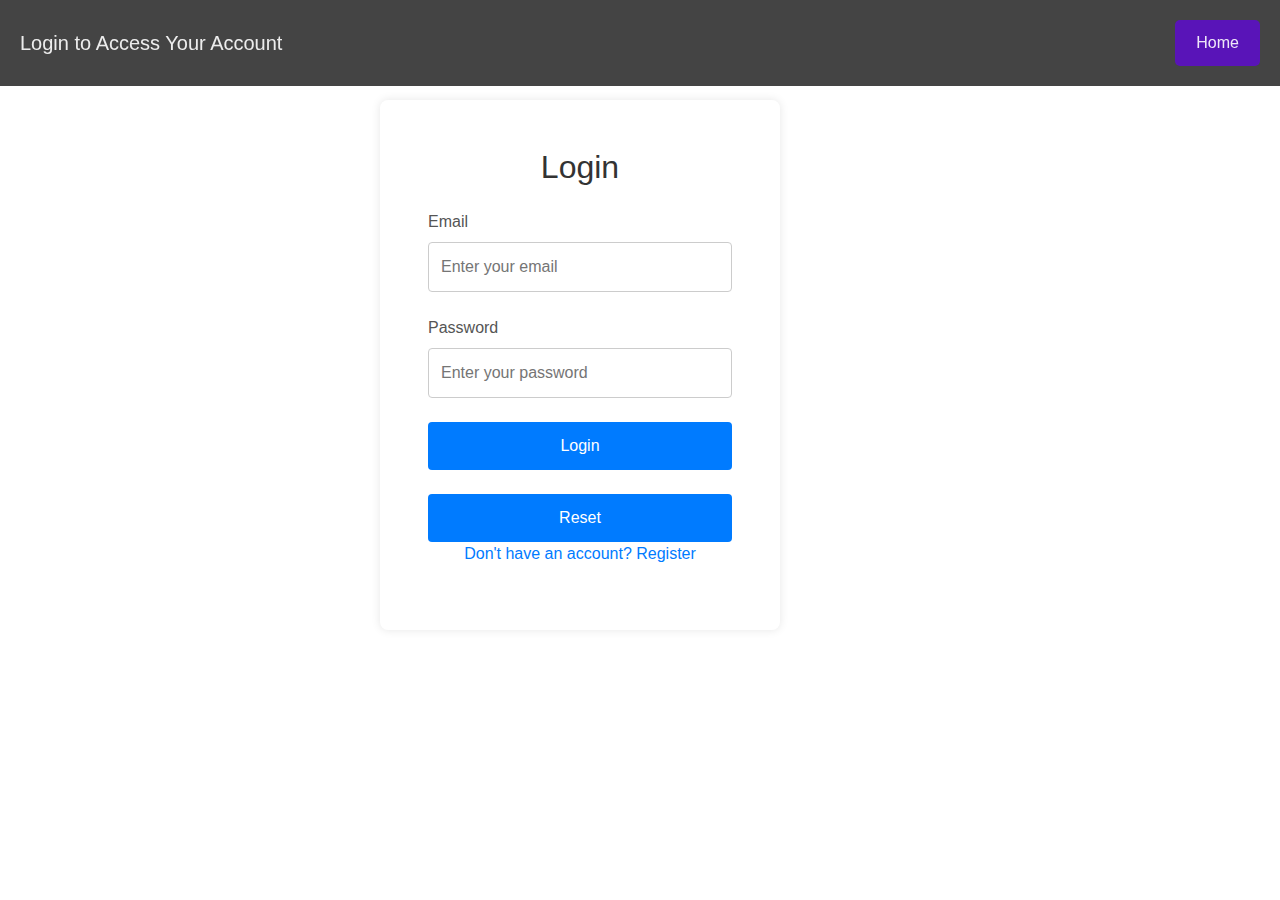
<file: ContentManagementSystem/src/main/resources/templates/login.html>
<!DOCTYPE html>
<html xmlns:th="http://www.thymeleaf.org">
<head>
    <title>Login Page</title>
     <link rel="stylesheet" th:href="@{/css/register.css}"/>
	<link href="https://cdn.jsdelivr.net/npm/bootstrap@5.3.3/dist/css/bootstrap.min.css" rel="stylesheet" integrity="sha384-QWTKZyjpPEjISv5WaRU9OFeRpok6YctnYmDr5pNlyT2bRjXh0JMhjY6hW+ALEwIH" crossorigin="anonymous">
    <style>
		body {
		           height: 100vh;
		           margin: 0;
		           padding: 0;
		           background-image: url('https://w0.peakpx.com/wallpaper/400/451/HD-wallpaper-plant-leaves-water-drops-dark-background-nature.jpg');
		           background-size: cover;
		           background-attachment: fixed;
		           background-repeat: no-repeat;
		           background-position: center center;
		           font-family: Arial, sans-serif;
		           color: #ffffff;
		       }

		       .container {
		           width: 100%;
		           max-width: 1200px;
		           margin: 0 auto;
		           padding: 20px;
		       }

		       .navbar {
		           width: 100%;
		           background-color: rgba(21, 21, 21, 0.8);
		           display: flex;
		           justify-content: space-between;
		           align-items: center;
		           padding: 20px;
		           box-sizing: border-box;
		           min-height: 60px;
		           z-index: 1000;
		           position: fixed;
		           top: 0;
		           left: 0;
		       }

		       .navbar .logo {
		           font-size: 20px;
		           color: rgba(255, 255, 255, 0.9);
		           text-decoration: none;
		       }

		       .navbar .nav-links .btn {
		           background-color: rgba(98, 0, 234, 0.7);
		           color: rgba(255, 255, 255, 0.9);
		           padding: 10px 20px;
		           margin-left: 10px;
		           text-decoration: none;
		           border-radius: 5px;
		           transition: background-color 0.3s ease;
		       }

		       .navbar .nav-links .btn:hover {
		           background-color: rgba(98, 0, 234, 0.9);
		       }

		       .registration-container {
		           position: absolute;
		           background-color: #ffffff;
		           padding: 3rem;
		           border-radius: 8px;
		           box-shadow: 0 0 10px rgba(0, 0, 0, 0.1);
		           width: 100%;
		           max-width: 400px;
		           margin-top: 80px;
		           margin-left: 25%;
		           color: #333333;
		       }

		       h2 {
		           text-align: center;
		           margin-bottom: 1.5rem;
		       }

		       .form-group {
		           margin-bottom: 1.5rem;
		       }

		       label {
		           display: block;
		           margin-bottom: 0.5rem;
		           color: #555555;
		           text-align: left;
		       }

		       input[type="text"], input[type="email"], input[type="tel"], input[type="password"], textarea {
		           width: 100%;
		           padding: 0.75rem;
		           border: 1px solid #cccccc;
		           border-radius: 4px;
		           font-size: 1rem;
		       }

		       .form-group input:focus, .form-group textarea:focus {
		           outline: none;
		           border-color: #007bff;
		       }

		       .btn-register {
		           width: 100%;
		           padding: 0.75rem;
		           background-color: #007bff;
		           border: none;
		           border-radius: 4px;
		           color: white;
		           font-size: 1rem;
		           cursor: pointer;
		       }

		       .btn-register:hover {
		           background-color: #0056b3;
		       }

		       .text-center {
		           text-align: center;
		       }

		       .text-center a {
		           color: #007bff;
		           text-decoration: none;
		       }

		       .text-center a:hover {
		           text-decoration: underline;
		       }
    </style>
</head>
<body>
    <div class="container">
        <header>
            <div class="navbar">
                <a href="/login" class="logo">Login to Access Your Account</a>
                <div class="nav-links">
                    
                    <a href="/" class="btn">Home</a>
                </div>
            </div>
        </header>

        <div class="registration-container">
            <h2>Login</h2>
            
            <p th:text="${pnmsg}" class="text-danger"></p>
            <form th:action="@{/loginPage}" th:object="${user}" method="post">
                <div class="form-group">
                    <label for="email">Email</label>
					<input type="email" id="email" name="email" th:field="*{email}" placeholder="Enter your email" required>

                </div>
                <div class="form-group">
                    <label for="password">Password</label>
                    <input type="password" id="password" name="password"th:field="*{password}" minlength="6" placeholder="Enter your password" required>
                </div>
                
                <button type="submit" class="btn-register">Login</button><br><br>
                <button type="reset" class="btn-register">Reset</button>
     
            </form>
            <p class="text-center">
                <a href="/register">Don't have an account? Register</a>
            </p>
        </div>
    </div>
</body>
</html>
</file>
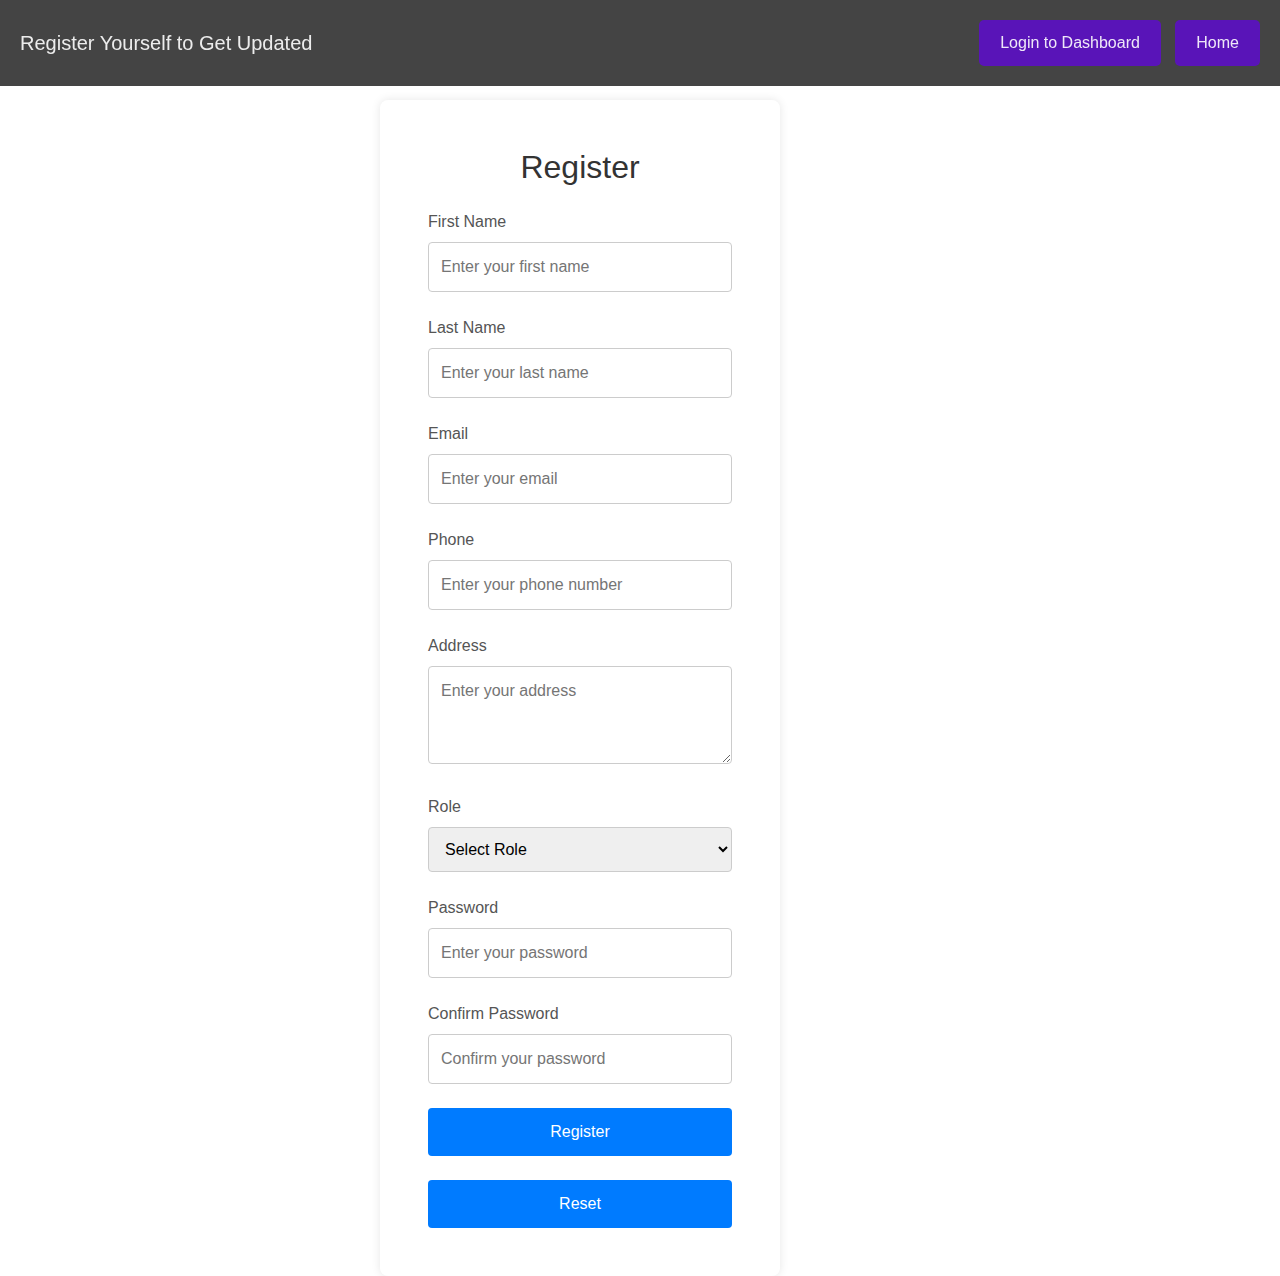
<file: ContentManagementSystem/src/main/resources/templates/register.html>
<!DOCTYPE html>
<html xmlns:th="http://www.thymeleaf.org">
<head>
    <title>Registration Page</title>
    <link rel="stylesheet" th:href="@{/css/register.css}"/>
    <link href="https://cdn.jsdelivr.net/npm/bootstrap@5.3.3/dist/css/bootstrap.min.css" rel="stylesheet" integrity="sha384-QWTKZyjpPEjISv5WaRU9OFeRpok6YctnYmDr5pNlyT2bRjXh0JMhjY6hW+ALEwIH" crossorigin="anonymous">
    <script>
        function validatePassword() {
            var password = document.getElementById("password").value;
            var confirmPassword = document.getElementById("confirmPassword").value;

            if (password !== confirmPassword) {
                alert("Passwords do not match!");
                return false;
            }
            return true;
        }
    </script>
    <style>
        /* Styles omitted for brevity */
        body {
            height: 100vh;
            margin: 0;
            padding: 0;
            background-image: url('https://w0.peakpx.com/wallpaper/400/451/HD-wallpaper-plant-leaves-water-drops-dark-background-nature.jpg');
            background-size: cover;
            background-attachment: fixed;
            background-repeat: no-repeat;
            background-position: center center;
            font-family: Arial, sans-serif;
            color: #ffffff;
        }

        .container {
            width: 100%;
            max-width: 1200px;
            margin: 0 auto;
            padding: 20px;
        }

        .navbar {
            width: 100%;
            background-color: rgba(21, 21, 21, 0.8);
            display: flex;
            justify-content: space-between;
            align-items: center;
            padding: 20px;
            box-sizing: border-box;
            min-height: 60px;
            z-index: 1000;
            position: fixed;
            top: 0;
            left: 0;
        }

        .navbar .logo {
            font-size: 20px;
            color: rgba(255, 255, 255, 0.9);
            text-decoration: none;
        }

        .navbar .nav-links .btn {
            background-color: rgba(98, 0, 234, 0.7);
            color: rgba(255, 255, 255, 0.9);
            padding: 10px 20px;
            margin-left: 10px;
            text-decoration: none;
            border-radius: 5px;
            transition: background-color 0.3s ease;
        }

        .navbar .nav-links .btn:hover {
            background-color: rgba(98, 0, 234, 0.9);
        }

        .registration-container {
            position: absolute;
            background-color: #ffffff;
            padding: 3rem;
            border-radius: 8px;
            box-shadow: 0 0 10px rgba(0, 0, 0, 0.1);
            width: 100%;
            max-width: 400px;
            margin-top: 80px;
            margin-left: 25%;
            color: #333333;
        }

        h2 {
            text-align: center;
            margin-bottom: 1.5rem;
        }

        .form-group {
            margin-bottom: 1.5rem;
        }

        label {
            display: block;
            margin-bottom: 0.5rem;
            color: #555555;
            text-align: left;
        }

        input[type="text"], input[type="email"], input[type="tel"], input[type="password"], textarea, select {
            width: 100%;
            padding: 0.75rem;
            border: 1px solid #cccccc;
            border-radius: 4px;
            font-size: 1rem;
        }

        .form-group input:focus, .form-group textarea:focus, .form-group select:focus {
            outline: none;
            border-color: #007bff;
        }

        .btn-register {
            width: 100%;
            padding: 0.75rem;
            background-color: #007bff;
            border: none;
            border-radius: 4px;
            color: white;
            font-size: 1rem;
            cursor: pointer;
        }

        .btn-register:hover {
            background-color: #0056b3;
        }

        .text-center {
            text-align: center;
        }

        .text-center a {
            color: #007bff;
            text-decoration: none;
        }

        .text-center a:hover {
            text-decoration: underline;
        }
    </style>
</head>
<body>
    <div class="container">
        <header>
            <div class="navbar">
                <a href="#" class="logo">Register Yourself to Get Updated</a>
                <div class="nav-links">
                    <a th:href="@{/login}" class="btn">Login to Dashboard</a>
                    <a href="/" class="btn">Home</a>
                </div>
            </div>
        </header>

        <div class="registration-container">
            <h2>Register</h2>
            
            <p th:text="${pnmsg}" class="text-danger"></p>
            <p th:text="${msg}" class="text-success"></p>
            <form th:action="@{/save-user}" th:object="${user}" method="post" onsubmit="return validatePassword();">
                <div class="form-group">
                    <label for="firstName">First Name</label>
                    <input type="text" id="firstName" name="firstName" th:field="*{firstName}" placeholder="Enter your first name" required>
                </div>
                <div class="form-group">
                    <label for="lastName">Last Name</label>
                    <input type="text" id="lastName" name="lastName" th:field="*{lastName}" placeholder="Enter your last name" required>
                </div>
                <div class="form-group">
                    <label for="email">Email</label>
                    <input type="email" id="email" name="email" th:field="*{email}" placeholder="Enter your email" required>
                </div>
                <div class="form-group">
                    <label for="phone">Phone</label>
                    <input type="tel" id="phone" name="phone" th:field="*{phone}" placeholder="Enter your phone number" required>
                </div>
                <div class="form-group">
                    <label for="address">Address</label>
                    <textarea id="address" name="address" rows="3" th:field="*{adress}" placeholder="Enter your address" required></textarea>
                </div>
                <div class="form-group">
                    <label for="role">Role</label>
                    <select id="role" name="role" th:field="*{role}" required>
                        <option value="">Select Role</option>
                        <option value="Admin">Admin</option>
                        <option value="User">User</option>
                    </select>
                </div>
                <div class="form-group">
                    <label for="password">Password</label>
                    <input type="password" id="password" name="password" th:field="*{password}" minlength="6" placeholder="Enter your password" required>
                </div>
                <div class="form-group">
                    <label for="confirmPassword">Confirm Password</label>
                    <input type="password" id="confirmPassword" name="confirmPassword" th:field="*{confirmPassword}" minlength="6" placeholder="Confirm your password" required>
                </div>
                
                <button type="submit" class="btn-register">Register</button><br><br>
                <button type="reset" class="btn-register">Reset</button>
            </form>
        </div>
    </div>
</body>
</html>
</file>
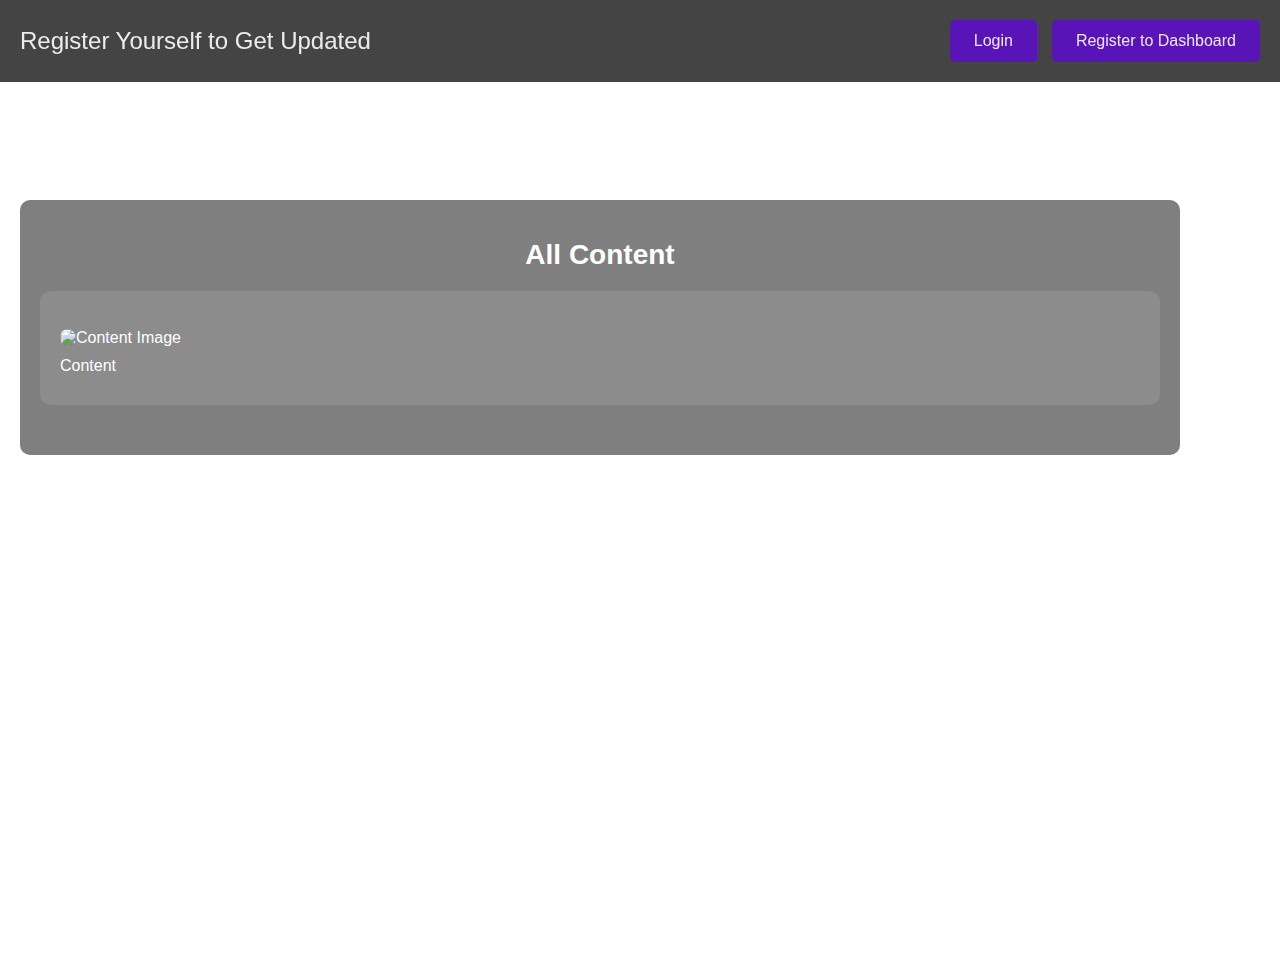
<file: ContentManagementSystem/src/main/resources/templates/viewContent.html>
<!DOCTYPE html>
<html xmlns:th="http://www.thymeleaf.org">
<head>
    <title>View Content</title>
    <style>
        body {
            height: 100vh;
            margin: 0;
            padding: 0;
            background-image: url('https://w0.peakpx.com/wallpaper/400/451/HD-wallpaper-plant-leaves-water-drops-dark-background-nature.jpg');
            background-size: cover;
            background-attachment: fixed;
            background-repeat: no-repeat;
            background-position: center center;
            color: #ffffff;
            font-family: Arial, sans-serif;
        }

        .container {
            width: 100%;
            max-width: 1200px;
            margin-top: 80px; 
            padding: 20px;
            box-sizing: border-box; /* Ensures padding doesn't affect the width */
        }
        
        .navbar {
            width: 100%;
            background-color: rgba(21, 21, 21, 0.8); /* Dark background with 80% opacity */
            display: flex;
            justify-content: space-between;
            align-items: center;
            padding: 20px;
            box-sizing: border-box; /* Ensures padding doesn't affect the width */
            margin: 0; /* Removes any margin */
            min-height: 60px; /* Ensures the navbar has a minimum height */
            z-index: 1000;
            position: fixed; /* Makes the navbar fixed at the top */
            top: 0; /* Positions the navbar at the top of the page */
            left: 0; /* Positions the navbar at the left edge of the page */
        }

        .navbar .logo {
            font-size: 24px;
            color: rgba(255, 255, 255, 0.9); /* White color with 90% opacity */
            text-decoration: none;
            z-index: 1001;
        }

        .navbar .nav-links {
            display: flex;
        }

        .navbar .nav-links .btn {
            background-color: rgba(98, 0, 234, 0.7); /* Purple background with 70% opacity */
            color: rgba(255, 255, 255, 0.9); /* White text with 90% opacity */
            padding: 12px 24px;
            margin-left: 15px;
            text-decoration: none;
            border-radius: 5px;
            transition: background-color 0.3s ease; /* Smooth transition on hover */
            z-index: 1001;
        }

        .navbar .nav-links .btn:hover {
            background-color: rgba(98, 0, 234, 0.9); /* Less transparent on hover */
        }

        .content {
            margin-top: 100px;
            padding: 20px;
            background: rgba(0, 0, 0, 0.5); /* Semi-transparent background for readability */
            border-radius: 10px;
        }

        .content h1 {
            font-size: 28px;
            margin-bottom: 20px;
            text-align: center;
        }

        .content-item {
            margin-bottom: 30px;
            padding: 20px;
            background: rgba(255, 255, 255, 0.1); /* Slightly transparent background for each content item */
            border-radius: 10px;
        }

        .content-item h2 {
            font-size: 22px;
            margin-bottom: 10px;
        }

        .content-item p {
            font-size: 16px;
            margin: 10px 0;
        }

        .content-item img {
            max-width: 100%;
            height: auto;
            border-radius: 8px;
        }

        @media (max-width: 768px) {
            .navbar {
                flex-direction: column;
                align-items: flex-start;
            }

            .navbar .nav-links {
                margin-top: 10px;
                width: 100%;
                justify-content: center;
            }

            .navbar .nav-links .btn {
                margin: 5px 0;
            }

            .content {
                margin-top: 80px;
                padding: 15px;
            }

            .content-item {
                padding: 15px;
            }
        }
    </style>
</head>
<body>
    <div class="container">
        <header>
            <div class="navbar">
                <a href="/register" class="logo">Register Yourself to Get Updated</a>
                <div class="nav-links">
                    <a href="/login" class="btn">Login</a>
                    <a href="/register" class="btn">Register to Dashboard</a>
        
                </div>
            </div>
        </header>

        <div class="content">
            <h1>All Content</h1>
            <div th:each="content, iter : ${contentList}" class="content-item">
                <h2 th:text="'Content Title : ' + ${content.pTitle}"></h2>
                <p th:text="'Published On : ' + ${content.publishedDate}"></p>
                <p th:text="'Published By : ' + ${content.pAuthor}"></p>
                <img th:src="'data:image/jpeg;base64,' + ${imgDataList[iter.index]}" alt="Content Image"/>
                <p th:text="${content.content}">Content</p>
            </div>
        </div>
    </div>
</body>
</html>
</file>
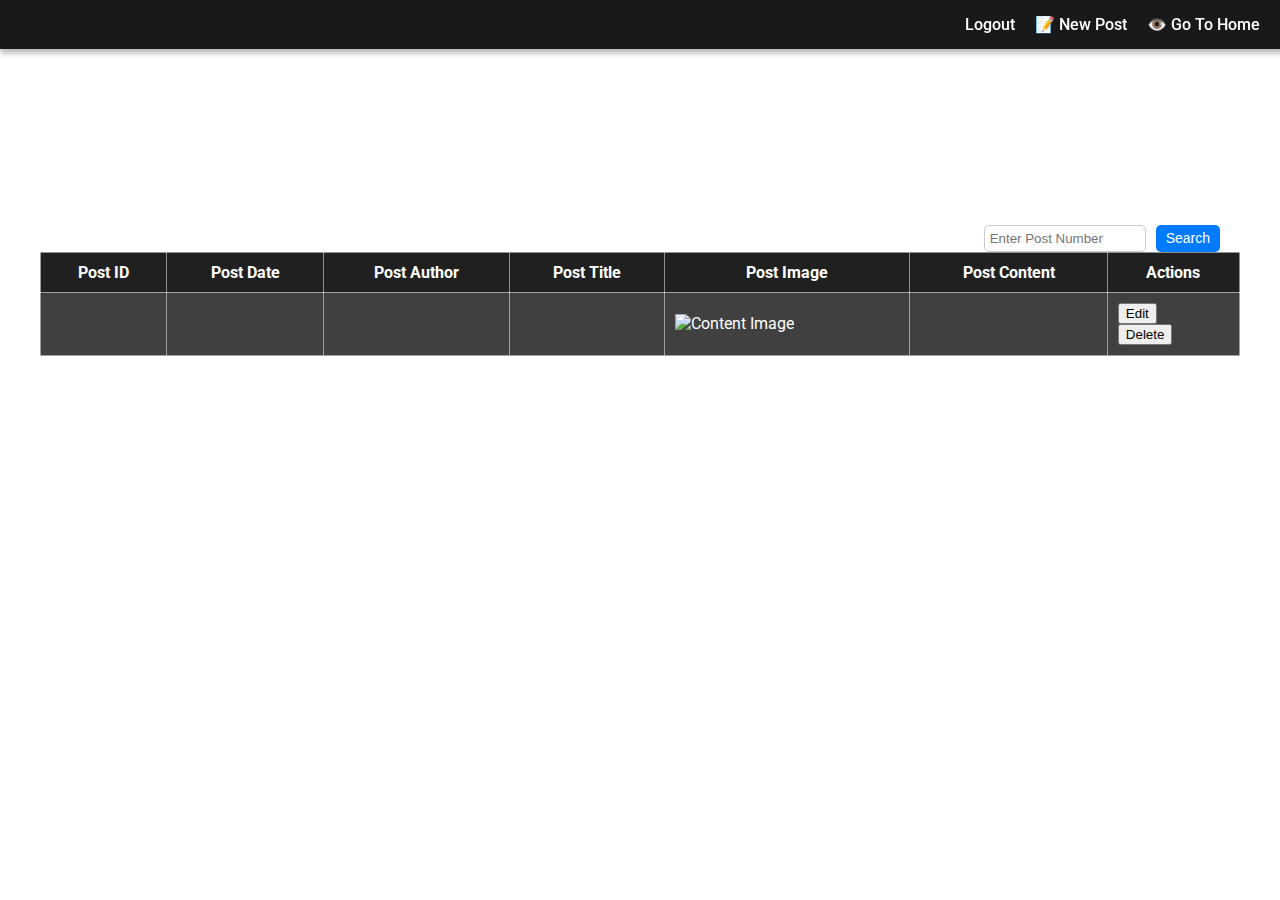
<file: ContentManagementSystem/src/main/resources/templates/viewPost.html>
<!DOCTYPE html>
<html lang="en" xmlns:th="http://www.thymeleaf.org">
<head>
    <meta charset="UTF-8">
    <meta name="viewport" content="width=device-width, initial-scale=1.0">
    <title>Admin Panel</title>
    <link href="https://fonts.googleapis.com/css2?family=Roboto:wght@400;700&display=swap" rel="stylesheet">
    <style>
        /* Existing CSS styles */
        body {
            font-family: 'Roboto', Arial, sans-serif;
            margin: 0;
            padding: 0;
            background: url('https://pixlr.com/images/index/ai-image-generator-one.webp') no-repeat center center fixed;
            background-size: cover;
            color: #fff;
        }

        .fixed-header {
            position: fixed;
            top: 0;
            left: 0;
            width: 100%;
            background-color: rgba(0, 0, 0, 0.9);
            color: white;
            padding: 15px 30px;
            box-shadow: 0 4px 6px rgba(0, 0, 0, 0.3);
            z-index: 1000;
        }

        .header-content {
            margin-left: 30px;
            margin-right: 50px;
            display: flex;
            justify-content: space-between;
            align-items: center;
        }

        header h1 {
            margin: 0;
            font-size: 28px;
            font-weight: 700;
            font-style: italic;
        }

        nav ul {
            list-style: none;
            margin: 0;
            padding: 0;
            display: flex;
            gap: 20px;
        }

        nav ul li {
            display: inline;
        }

        nav ul li a {
            color: #fff;
            text-decoration: none;
            font-weight: 500;
            font-size: 16px;
            position: relative;
        }

        .underline-link {
            text-decoration: underline;
        }

        nav ul li a:hover::after, 
        nav ul li a.active-link::after { 
            content: '';
            position: absolute;
            left: 0;
            bottom: -2px;
            width: 100%;
            height: 2px;
            background-color: #fff;
        }

        nav ul li a.active-link {
            text-decoration: underline; 
        }

        main {
            padding: 50px 20px;
            text-align: center;
        }

        .dashboard {
            margin-bottom: 40px;
        }

        .dashboard h2 {
            font-size: 24px;
            margin-bottom: 10px;
        }

        .dashboard p {
            font-size: 18px;
            margin-bottom: 20px;
        }

        .post-form {
            background-color: rgba(0, 0, 0, 0.75);
            padding: 30px 20px;
            border-radius: 10px;
            max-width: 1000px;
            margin: 0 auto;
            box-shadow: 0 4px 8px rgba(0, 0, 0, 0.5);
        }

        .post-form h3 {
            font-size: 20px;
            margin-bottom: 30px;
            text-decoration: underline;
        }

        .form-group {
            margin-bottom: 20px;
            text-align: left;
            margin-left: 100px;
        }

        .form-group label {
            display: block;
            font-size: 16px;
            margin-bottom: 5px;
        }

        .form-group input[type="text"],
        .form-group input[type="file"] {
            width: 200px;
            padding: 10px;
            border: 1px solid #ccc;
            border-radius: 5px;
            font-size: 14px;
            color: #333;
        }

        .post-form button {
            padding: 10px 20px;
            background-color: #ff8800;
            border: none;
            border-radius: 5px;
            color: #fff;
            font-size: 16px;
            cursor: pointer;
        }

        .post-form button:hover {
            background-color: #e67600;
        }

        .form-group textarea {
            width: 75%;
            padding: 10px;
            border: 1px solid #ccc;
            border-radius: 5px;
            font-size: 14px;
            color: #333;
            resize: vertical;
            height: 150px;
        }

        .error-message {
            color: red;
            font-size: 14px;
            margin-top: 5px;
            display: block;
        }

        .post-table {
            width: 100%;
            margin-bottom: 40px;
            padding: 0 20px; /* Add padding to the sides */
            box-sizing: border-box; /* Ensure padding is included in the element's width */
        }

        .post-table table {
            width: 100%;
            margin: 0 auto;
            border-collapse: collapse;
            background-color: rgba(0, 0, 0, 0.75); /* Dark background with opacity */
        }

        .post-table th,
        .post-table td {
            border: 1px solid rgba(255, 255, 255, 0.5); /* Semi-transparent border */
            padding: 10px;
            text-align: left;
        }

        .post-table th {
            background-color: rgba(0, 0, 0, 0.5); /* Transparent background for header */
            color: #fff;
            font-weight: bold;
            text-align: center;
        }

        .post-table img {
            width: 50px;
            height: auto;
        }

        .actions-container {
            display: flex;
            justify-content: flex-end;
            gap: 10px;
            padding: 0 20px; /* Add padding to the sides */
            box-sizing: border-box; /* Ensure padding is included in the element's width */
        }

        .actions-container button {
            padding: 5px 10px;
            border-radius: 5px;
            font-size: 14px;
            cursor: pointer;
        }

        .actions-container .search-input {
            padding: 5px;
            border: 1px solid #ccc;
            border-radius: 5px;
            width: 150px;
        }

        .actions-container .search-btn {
            background-color: #007bff;
            color: #fff;
            border: none;
        }

        .actions-container .search-btn:hover {
            background-color: #0056b3;
        }

        .actions-container .edit-btn {
            background-color: #ffc107;
            color: #333;
            border: none;
        }

        .actions-container .edit-btn:hover {
            background-color: #e0a800;
        }

        .actions-container .delete-btn {
            background-color: #dc3545;
            color: #fff;
            border: none;
        }

        .actions-container .delete-btn:hover {
            background-color: #c82333;
        }
    </style>
</head>
<body>
    <header class="fixed-header">
        <div class="header-content">
            <h1 th:text="'Welcome ' + ${user.firstName} + ' ' + ${user.lastName}"></h1>
            <nav>
                <ul>
                    <li><a href="/logout">Logout</a></li>
                    <li><a href="/newContent">📝 New Post</a></li>
                    <li><a href="/welcomePage">👁️ Go To Home</a></li>
                </ul>
            </nav>
        </div>
    </header>

    <main>
        <section class="dashboard">
            <h2>Welcome to Admin Panel</h2>
            <p>This is your Dashboard, where you can manage your posts.</p>
        </section>

        <section class="post-table">
            <h2 class="underline-link">View Post</h2>
            <!-- Form for search functionality -->
			<p th:text="${ msg}" class="text-danger"></p>
            <form th:action="@{/search}" method="get" class="actions-container">
                <input type="text" name="pId" class="search-input" placeholder="Enter Post Number">
                <button type="submit" class="search-btn">Search</button>
            </form>
            
            <table>
                <thead>
                    <tr>
                        <th>Post ID</th>
                        <th>Post Date</th>
                        <th>Post Author</th>
                        <th>Post Title</th>
                        <th>Post Image</th>
                        <th>Post Content</th>
                        <th>Actions</th>
                    </tr>
                </thead>
                <tbody>
                    <tr th:each="content, iter : ${contentList}">
                        <td th:text="${content.pId}"></td>
                        <td th:text="${content.publishedDate}"></td>
                        <td th:text="${content.pAuthor}"></td>
                        <td th:text="${content.pTitle}"></td>
                        <td>
                            <img th:src="'data:image/jpeg;base64,' + ${imgDataList[iter.index]}" alt="Content Image"/>
                        </td>
                        <td th:text="${content.content}"></td>
                        <td>
                            <!-- Edit button -->
							<form th:action="@{/edit}" method="get">
							    <input type="hidden" name="pId" th:value="${content.pId}" />
							    <button type="submit">Edit</button>
							</form>

                            <!-- Delete button -->
                            <form th:action="@{/delete?{id}(id=${content.pId})}" method="post" style="display:inline;">
								<input type="hidden" name="pId" th:value="${content.pId}" />
                                <button type="submit" class="delete-btn">Delete</button>
                            </form>
                        </td>
                    </tr>
                </tbody>
            </table>
        </section>
    </main>
</body>
</html>
</file>
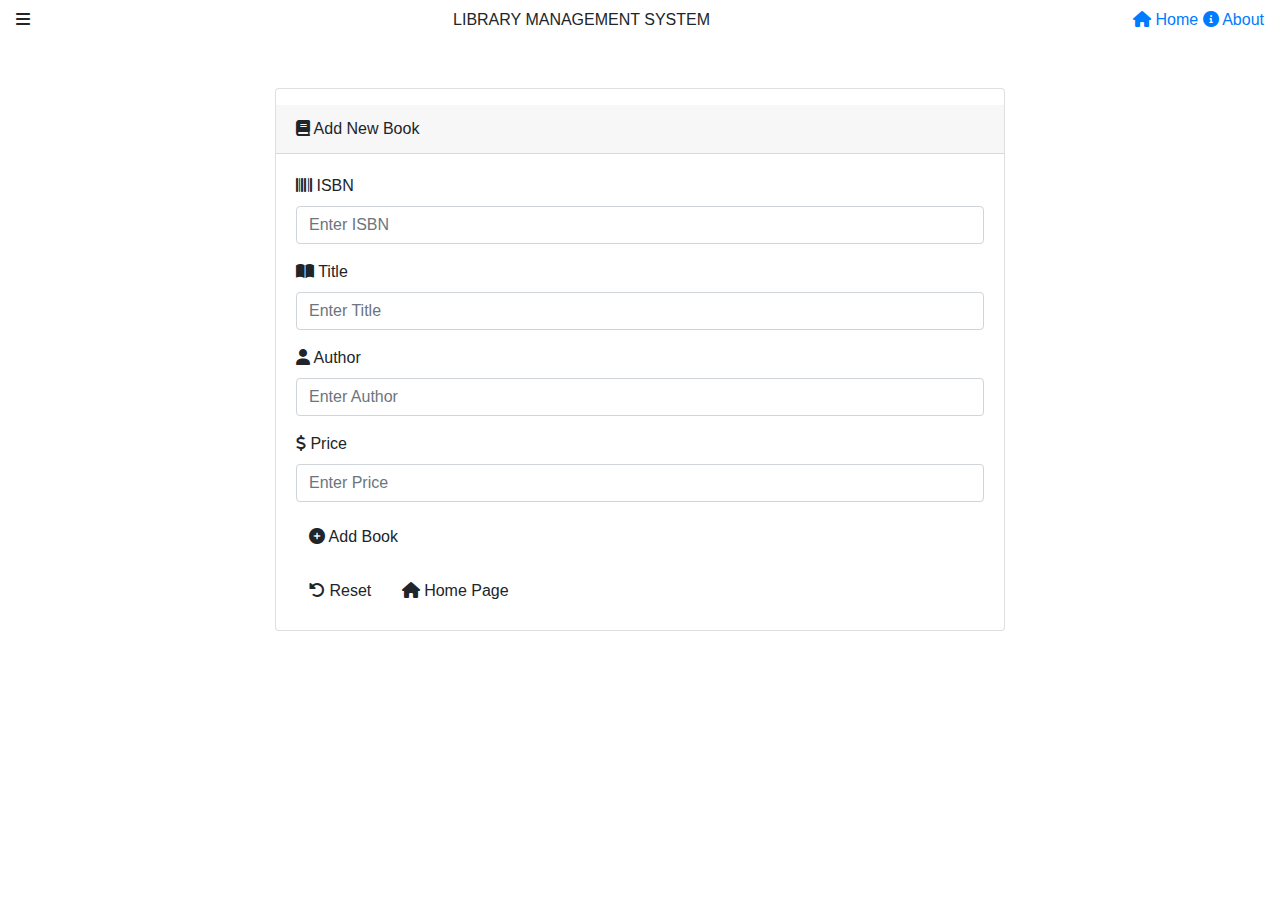
<file: LibraryManagementSystem/src/main/resources/templates/add-book.html>
<!DOCTYPE html>
<html xmlns:th="http://www.thymeleaf.org">
<head>
    <meta charset="UTF-8">
    <title>Add New Book</title>
    <!-- Bootstrap CSS -->
    <link rel="stylesheet" href="https://stackpath.bootstrapcdn.com/bootstrap/4.5.2/css/bootstrap.min.css">
    <!-- Font Awesome for icons -->
    <link rel="stylesheet" href="https://cdnjs.cloudflare.com/ajax/libs/font-awesome/5.15.3/css/all.min.css">
    
 <link rel="stylesheet" th:href="@{style.css}"/>
    <link rel="stylesheet" href="https://cdnjs.cloudflare.com/ajax/libs/font-awesome/6.0.0-beta3/css/all.min.css">
</head>
<body>

<!-- Navbar -->
    <nav class="navbar">
        <span class="toggle-btn" onclick="toggleNavbar()"><i class="fas fa-bars"></i></span>
        <div class="brand">LIBRARY MANAGEMENT SYSTEM</div>
        <div class="nav-links" id="navLinks">
            <a href="/index"><i class="fas fa-home"></i> Home</a>
            <a href="/"><i class="fas fa-info-circle"></i> About</a>
         
            
        </div>
    </nav>

    <div class="container mt-5">
        <div class="row justify-content-center">
            <div class="col-md-8">
                <div class="card">
					<p th:text="${msg}" class="text-success"></p>
                    <div class="card-header">
                        <i class="fas fa-book"></i> Add New Book
                    </div>
                    <div class="card-body">
                        <form th:action="@{/save-book}" th:object="${book}" method="post">
                            <div class="form-group">
                                <label for="isbn"><i class="fas fa-barcode"></i> ISBN</label>
                                <input type="text" class="form-control" id="isbn" placeholder="Enter ISBN" th:field="*{isbn}" required>
								<input type="hidden" th:field="*{id}" />

                            </div>
                            <div class="form-group">
                                <label for="title"><i class="fas fa-book-open"></i> Title</label>
                                <input type="text" class="form-control" id="title" placeholder="Enter Title" th:field="*{title}" required>
                            </div>
                            <div class="form-group">
                                <label for="author"><i class="fas fa-user"></i> Author</label>
                                <input type="text" class="form-control" id="author" placeholder="Enter Author" th:field="*{author}" required>
                            </div>
                            <div class="form-group">
                                <label for="price"><i class="fas fa-dollar-sign"></i> Price</label>
                                <input type="number" step="0.01" class="form-control" id="price" placeholder="Enter Price" th:field="*{price}" required>
                            </div>
                            <button type="submit" class="btn btn-custom btn-add mb-3">
                                <i class="fas fa-plus-circle"></i> Add Book
                            </button>
                            <div class="button-group">
                                <button type="reset" class="btn btn-custom btn-reset">
                                    <i class="fas fa-undo-alt"></i> Reset
                                </button>
                                <a href="/index" class="btn btn-custom btn-home">
                                    <i class="fas fa-home"></i> Home Page
                                </a>
                            </div>
                        </form>
                    </div>
                </div>
            </div>
        </div>
    </div>

    <!-- Bootstrap JS and dependencies -->
    <script src="https://code.jquery.com/jquery-3.5.1.slim.min.js"></script>
    <script src="https://cdn.jsdelivr.net/npm/@popperjs/core@2.0.7/dist/umd/popper.min.js"></script>
    <script src="https://stackpath.bootstrapcdn.com/bootstrap/4.5.2/js/bootstrap.min.js"></script>
   
</body>
</html>
</file>
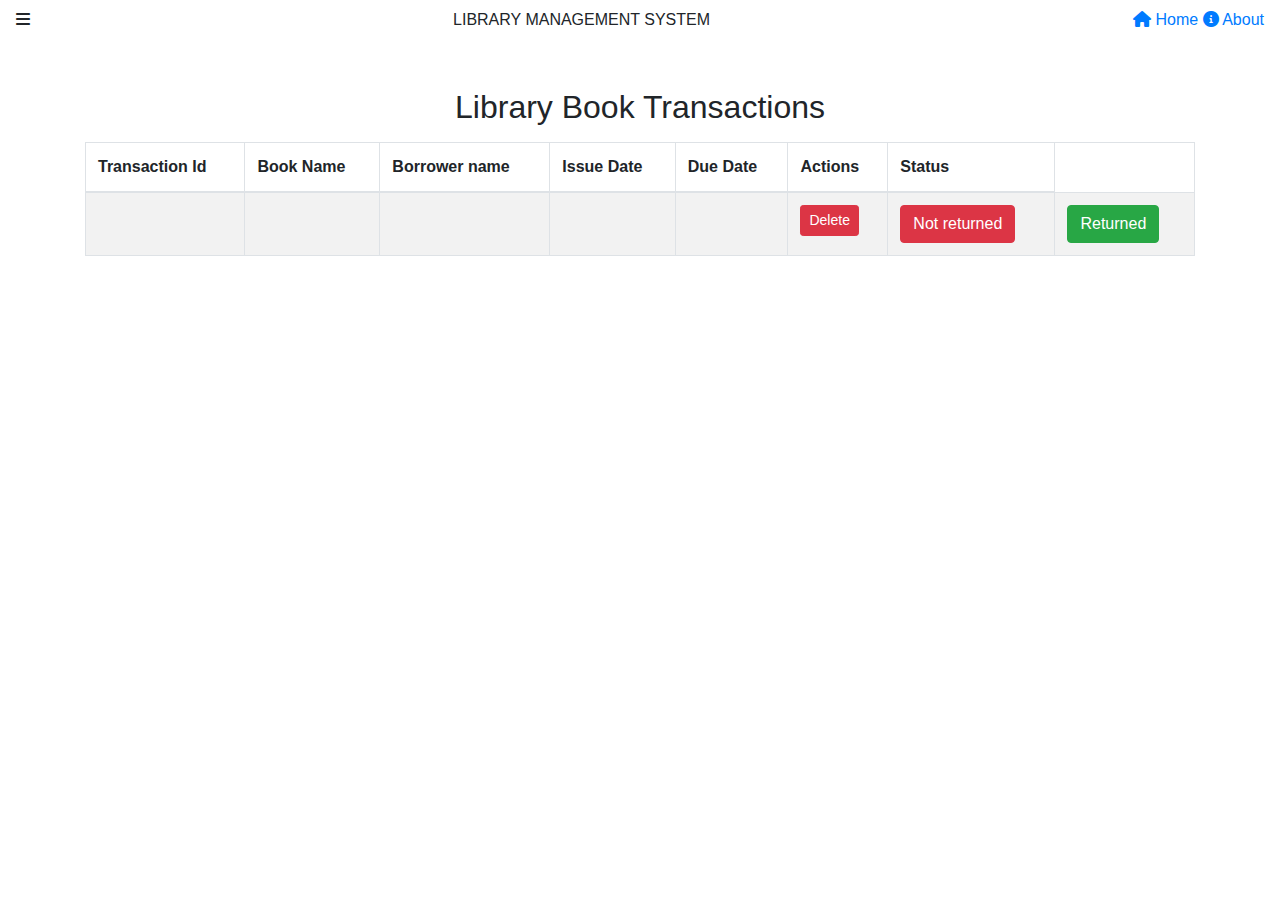
<file: LibraryManagementSystem/src/main/resources/templates/all-transaction.html>
<!DOCTYPE html>
<html xmlns:th="http://www.thymeleaf.org">
<head>
    <meta charset="UTF-8">
    <title>View Transactions</title>
    <!-- Bootstrap CSS -->
    <link rel="stylesheet" href="https://stackpath.bootstrapcdn.com/bootstrap/4.5.2/css/bootstrap.min.css">
	<link rel="stylesheet" th:href="@{tr.css}">
    <link rel="stylesheet" href="https://cdnjs.cloudflare.com/ajax/libs/font-awesome/6.0.0-beta3/css/all.min.css">
</head>
<body>
    <!-- Navbar -->
    <nav class="navbar">
        <span class="toggle-btn" onclick="toggleNavbar()"><i class="fas fa-bars"></i></span>
        <div class="brand">LIBRARY MANAGEMENT SYSTEM </div>
        <div class="nav-links" id="navLinks">
            <a href="/index"><i class="fas fa-home"></i> Home</a>
            <a href="/"><i class="fas fa-info-circle"></i> About</a>
           
            
        </div>
    </nav>
    <div class="container mt-5">
        <h2 class="text-center">Library Book Transactions</h2>
		<p th:text="${msg}" class="text-danger"></p>
        <table class="table table-bordered table-striped">
            <thead>
                <tr>
					<th>Transaction Id</th>
                    <th>Book Name</th>
                    <th>Borrower name</th>
                    <th>Issue Date</th>
                    <th>Due Date</th>
                    <th>Actions</th>
                    <th>Status</th>
                </tr>
            </thead>
            <tbody>
                <!-- Iterating over the list of books passed from the controller -->
                <tr th:each="tr : ${transactions}">
					<td th:text="${tr.id}"></td>
                    <td th:text="${tr.bookName}"></td>
                    <td th:text="${tr.borrowerName}"></td>
                    <td th:text="${tr.issueDate}"></td>
                    <td th:text="${tr.dueDate}"></td>
                    <td>
						

						  <a th:href="@{/delete-tr(id=${tr.id})}" class="btn btn-sm btn-danger"
                           onclick="return confirm('Are you sure you want to delete this Transaction?');">Delete</a>
                    </td>
					
					<span th:switch="${tr.status}">
											<i th:case="returned" class="red-text">
												<td><a th:href="@{/updateStatus?(id=${tr.id},status=Not-returned )}" class="btn btn-danger">Not returned</a></td>
											</i>
											<i th:case="Not-returned" class="orange-text">
												<td><a th:href="@{/updateStatus?(id=${tr.id},status=returned)}" class="btn btn-success">Returned</a></td>
											</i>

										</span>
									
                </tr>
            </tbody>
        </table>
       
    </div>

	<script th:src="@{tr.js}"></script>
</body>
</html>
</file>
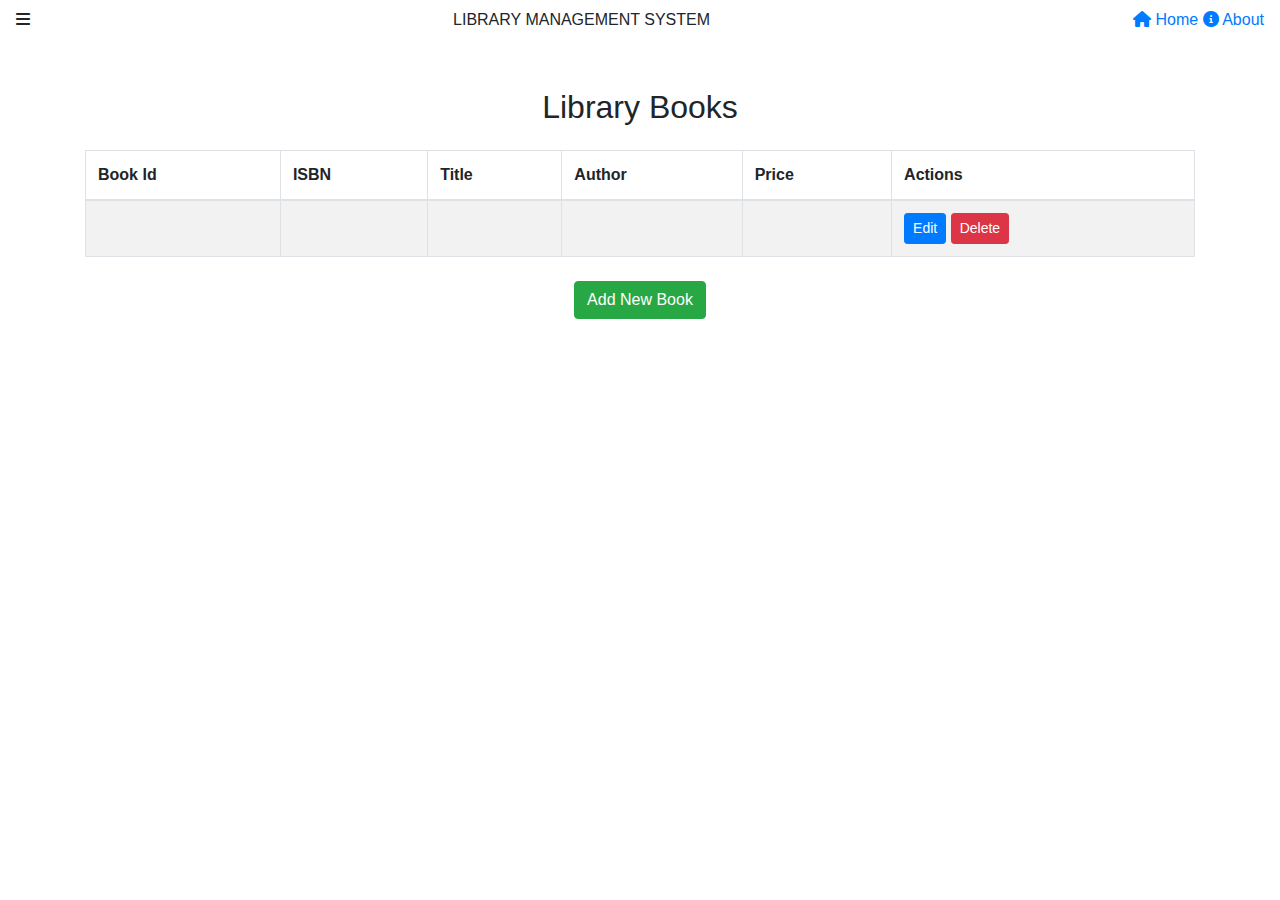
<file: LibraryManagementSystem/src/main/resources/templates/view-book.html>
<!DOCTYPE html>
<html xmlns:th="http://www.thymeleaf.org">
<head>
    <meta charset="UTF-8">
    <title>View Books</title>
    <!-- Bootstrap CSS -->
    <link rel="stylesheet" href="https://stackpath.bootstrapcdn.com/bootstrap/4.5.2/css/bootstrap.min.css">
    <link rel="stylesheet" th:href="@{style.css}"/>
    <link rel="stylesheet" href="https://cdnjs.cloudflare.com/ajax/libs/font-awesome/6.0.0-beta3/css/all.min.css">
</head>
<body>
    <!-- Navbar -->
    <nav class="navbar">
        <span class="toggle-btn" onclick="toggleNavbar()"><i class="fas fa-bars"></i></span>
        <div class="brand">LIBRARY MANAGEMENT SYSTEM</div>
        <div class="nav-links" id="navLinks">
            <a href="/index"><i class="fas fa-home"></i> Home</a>
			<a href="/"><i class="fas fa-info-circle"></i> About</a>
            
            
        </div>
    </nav>
    <div class="container mt-5">
        <h2 class="text-center">Library Books</h2>
		<p th:text="${msg}" class="text-danger"></p>
        <table class="table table-striped table-bordered mt-4">
            <thead>
                <tr>
					<th>Book Id</th>
                    <th>ISBN</th>
                    <th>Title</th>
                    <th>Author</th>
                    <th>Price</th>
                    <th>Actions</th>
                </tr>
            </thead>
            <tbody>
                <!-- Iterating over the list of books passed from the controller -->
                <tr th:each="book : ${books}">
					<td th:text="${book.id}"></td>
                    <td th:text="${book.isbn}"></td>
                    <td th:text="${book.title}"></td>
                    <td th:text="${book.author}"></td>
                    <td th:text="${book.price}"></td>
                    <td>
						<a th:href="@{/edit(id=${book.id})}" class="btn btn-sm btn-primary">Edit</a>

						  <a th:href="@{/delete(id=${book.id})}" class="btn btn-sm btn-danger"
                           onclick="return confirm('Are you sure you want to delete this book?');">Delete</a>
                    </td>
                </tr>
            </tbody>
        </table>
        <div class="text-center mt-4">
            <a href="/add-book" class="btn btn-success">Add New Book</a>
        </div>
    </div>

   
</body>
</html>
</file>
